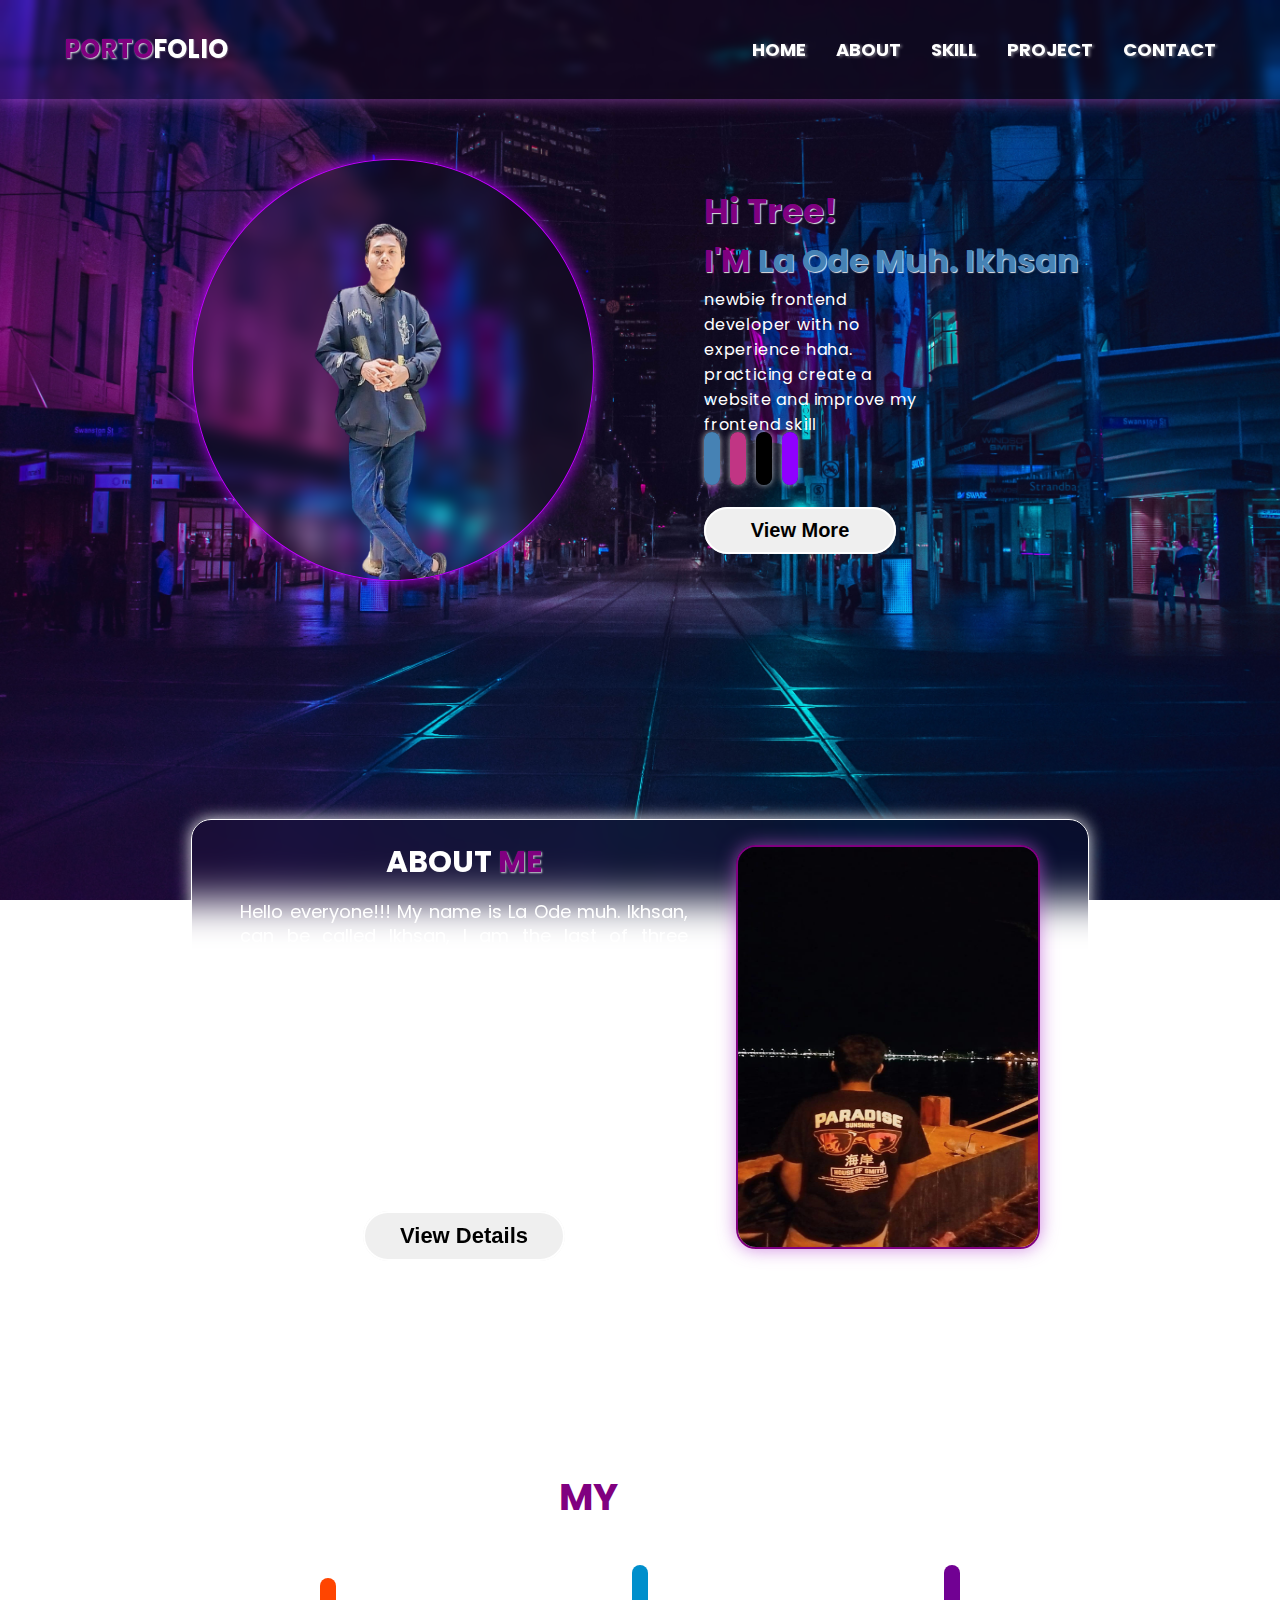
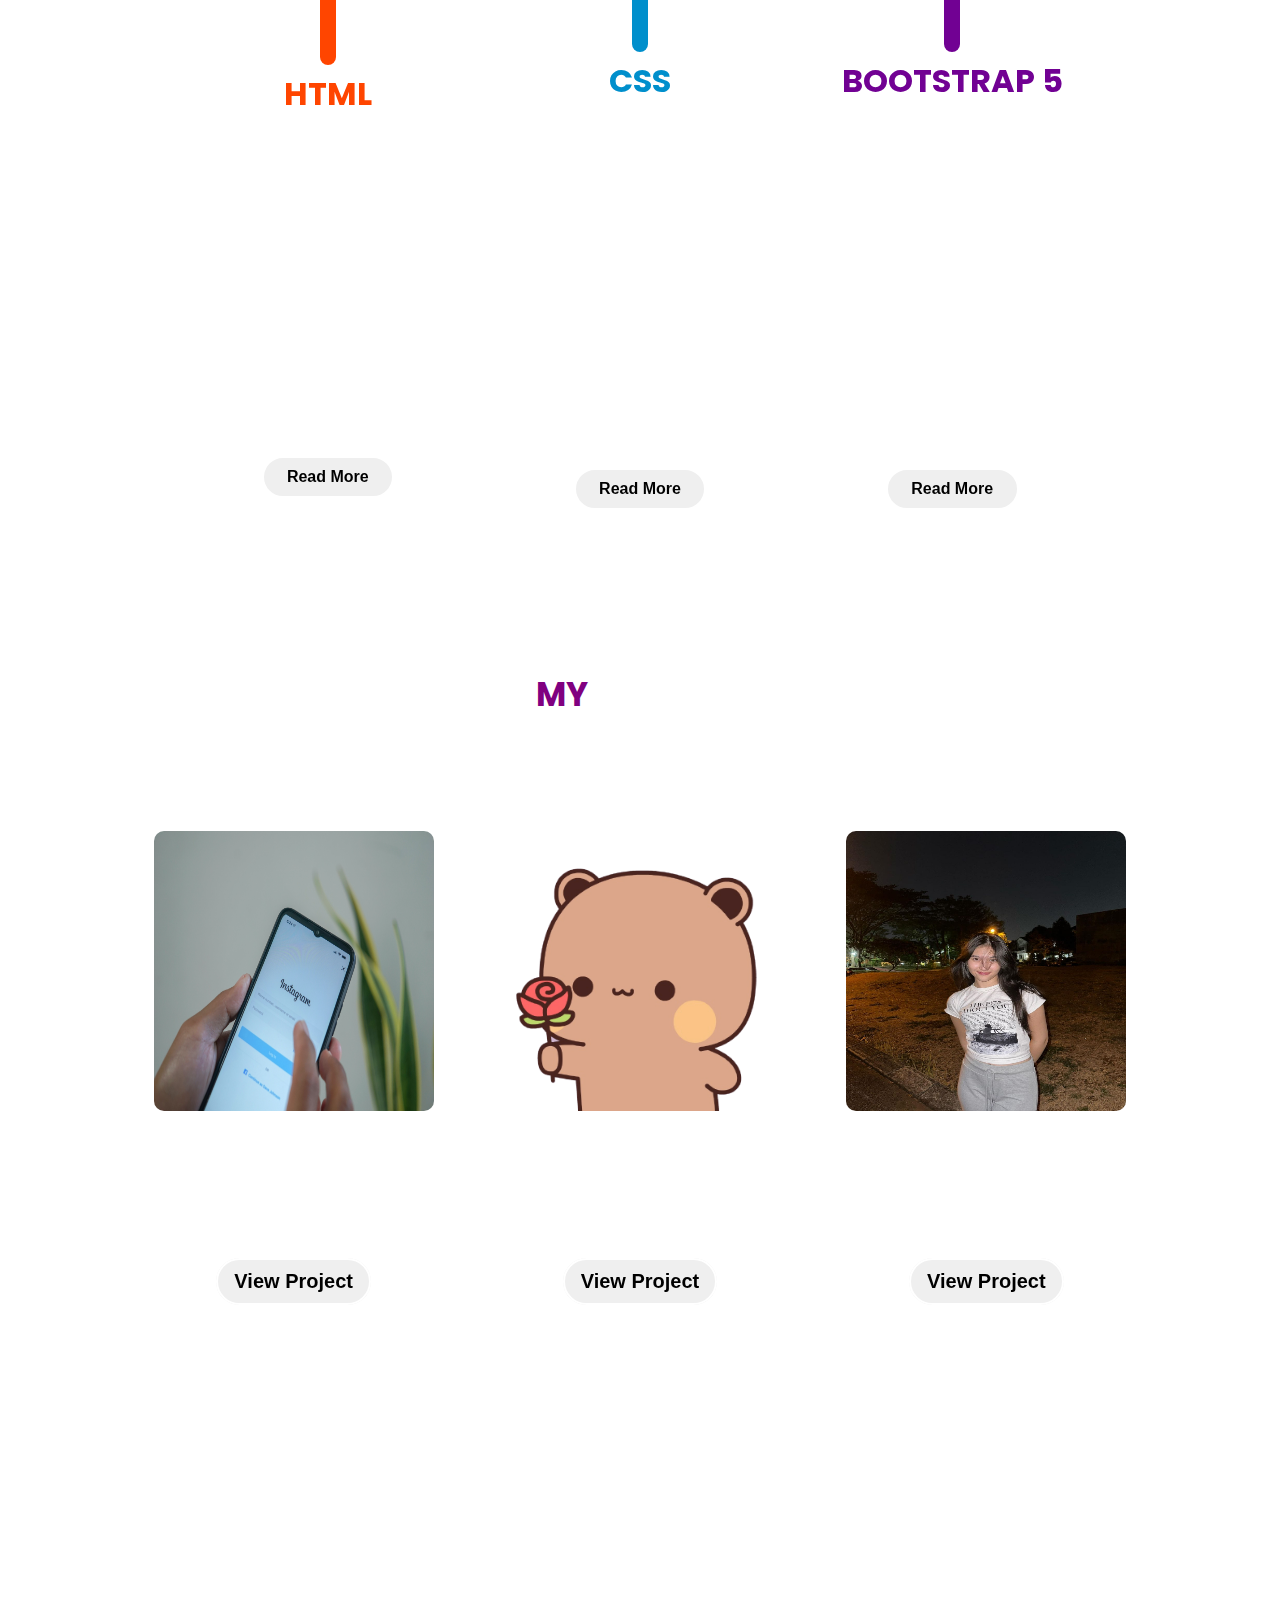
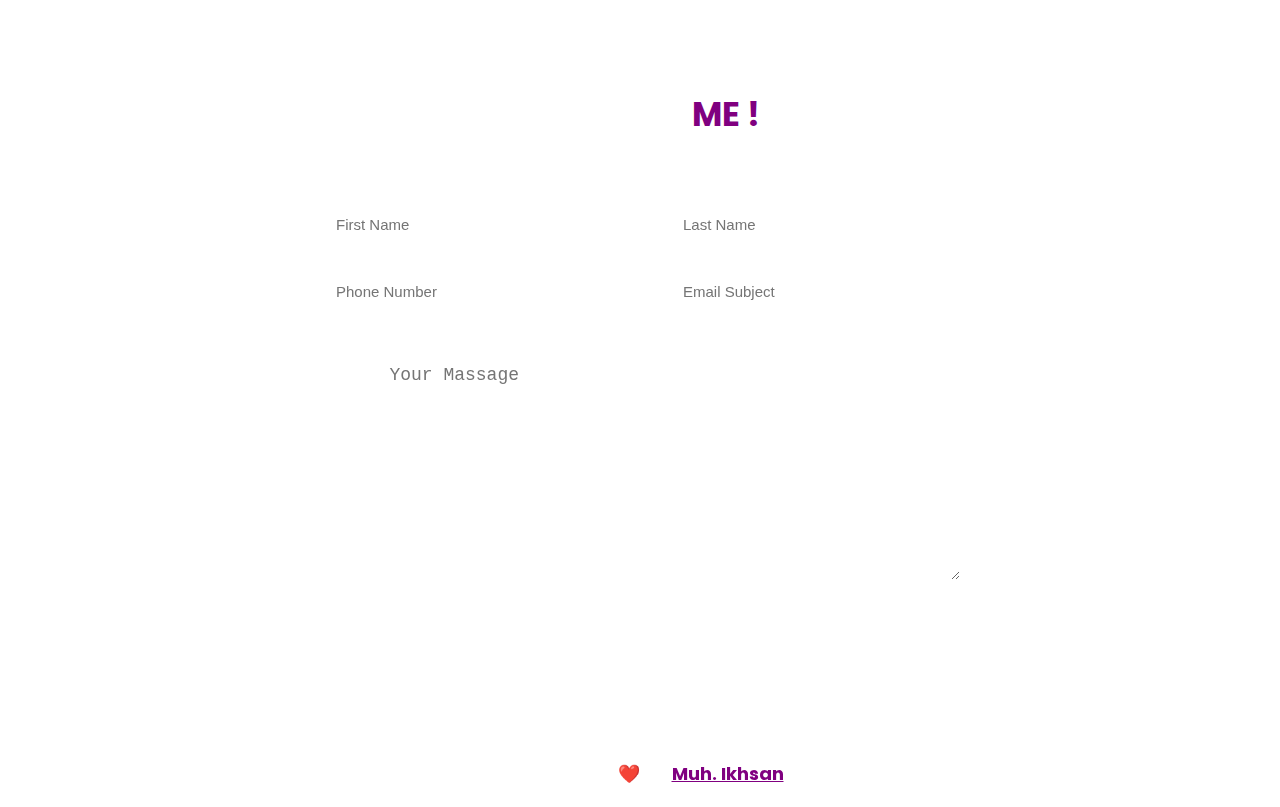
<file: index.html>
<!DOCTYPE html>
<html lang="en">

<head>
    <meta charset="UTF-8">
    <meta name="viewport" content="width=device-width, initial-scale=1.0">
    <title>MY PORTOFOLIO</title>

    <!-- MY CSS -->
    <link rel="stylesheet" href="css/style.css">

    <!-- LINK Font Awesome -->
    <link rel="stylesheet" href="https://cdnjs.cloudflare.com/ajax/libs/font-awesome/6.5.1/css/all.min.css"
        integrity="sha512-DTOQO9RWCH3ppGqcWaEA1BIZOC6xxalwEsw9c2QQeAIftl+Vegovlnee1c9QX4TctnWMn13TZye+giMm8e2LwA=="
        crossorigin="anonymous" referrerpolicy="no-referrer" />

    <!-- LINK GOOGLE FONT -->
    <link
        href="https://fonts.googleapis.com/css2?family=Archivo+Black&family=Bebas+Neue&family=Croissant+One&family=Montserrat:ital,wght@0,300;1,300&family=Oswald:wght@300&family=Pacifico&family=Poppins:wght@300;400;600&family=Preahvihear&family=Rowdies&family=Sacramento&display=swap"
        rel="stylesheet">
</head>

<body>
    <!-- NAVBAR START -->
    <nav>
        <div class="wrapper">
            <h1><span>PORTO</span>FOLIO</h1>

            <ul>
                <li><a href="#">HOME</a></li>
                <li><a href="#about">ABOUT</a></li>
                <li><a href="#skill">SKILL</a></li>
                <li><a href="#project">PROJECT</a></li>
                <li><a href="#contact">CONTACT</a></li>
            </ul>
        </div>
    </nav>

    <!-- HOME START -->
    <header class="home">
        <div class="satu">
            <div class="img-container">
                <img src="img/pp.png" alt="Ikhsan" class="img">
            </div>

            <div class="text">
                <h2>Hi Tree!</h2>
                <h1>I'M <span>La Ode Muh. Ikhsan</span></h1>
                <h3></h3>
                <p>newbie frontend developer with no experience haha. practicing create a website and improve my
                    frontend skill</p>

                <a href="https://www.linkedin.com/in/muh-ikhsan-508628298"><i
                        class="fa-brands fa-linkedin icons-1"></i></a>
                <a href="https://www.instagram.com/saanzx71"><i class="fa-brands fa-instagram icons-2"></i></a>
                <a href="https://www.tiktok.com/@limzxv"><i class="fa-brands fa-tiktok icons-3"></i></a>
                <a href="https://discord.gg/y6eWtBU8"><i class="fa-brands fa-discord icons-4"></i></a>

                <button type="submit"><a href="#about">View More</a></button>
            </div>
        </div>
    </header>

    <!-- ABOUT -->
    <div class="about" id="about">
        <div class="about-set">
            <div class="about-text">
                <h2>ABOUT <span>ME</span></h2>
                <p>Hello everyone!!! My name is La Ode muh. Ikhsan, can be called Ikhsan, I am the last of three
                    children, I was born in
                    Pomlaa on June 04, 2005, my elementary school SDN 1 Pomalaa, my junior high school SMPN 1 Pomalaa,
                    and my vocational
                    high school SMKN 2 Pomalaa, I graduated in 2023 which I am now continuing my education at Pasundan
                    University majoring
                    in Informatics Engineering, I hope to study at Pasundan University well and I can graduate on time,
                    Aamiin. My motto is
                    "Life is actually simple, but we make it difficult".</p>

                <div class="btn-about">
                    <button><a href="https://www.instagram.com/saanzx71">View Details</a></button>
                </div>
            </div>
            <div class="gambar">
                <img src="img/pp2.jpg" alt="ikhsan" class="im">
            </div>
        </div>
    </div>

    <!-- Skill -->
    <div class="skill" id="skill">
        <div class="skill-set">
            <div class="skill-text">
                <h2><span>MY</span> SKILL</h2>
            </div>

            <div class="skill-card">
                <div class="card-1">
                    <i class="fa-brands fa-html5 icons-html"></i>
                    <h1>HTML</h1>
                    <p>Lorem ipsum dolor sit amet consectetur adipisicing elit. Minima debitis porro doloremque id,
                        veniam dolor totam placeat, omnis recusandae dicta eos mollitia, cumque tenetur non? Quisquam
                        tempora enim maiores quidem cumque inventore voluptate repellat. Quaerat totam dolor, ad modi
                        amet a unde mollitia magni hic aliquid odio dolorum eos nesciunt?</p>
                    <button><a href="https://www.w3schools.com/html/">Read More</a></button>
                </div>

                <div class="card-2">
                    <i class="fa-brands fa-css3-alt icons-css"></i>
                    <h1>CSS</h1>
                    <p>Lorem ipsum dolor sit amet consectetur adipisicing
                        elit. Reiciendis ipsum itaque deserunt
                        incidunt qui ut ducimus libero corrupti nobis in
                        mollitia, autem accusamus a ipsa expedita
                        tempore quia dolorum? Totam, cum doloribus
                        perspiciatis et eveniet omnis magnam dolore
                        cupiditate fuga quam dignissimos culpa voluptate
                        molestias aspernatur quod, error quisquam
                        esse!
                    </p>
                    <button><a href="https://www.w3schools.com/Css/">Read More</a></button>
                </div>

                <div class="card-3">
                    <i class="fa-brands fa-bootstrap icons-bot"></i>
                    <h1>BOOTSTRAP 5</h1>
                    <p>Lorem ipsum dolor sit amet consectetur adipisicing
                        elit. Reiciendis ipsum itaque deserunt
                        incidunt qui ut ducimus libero corrupti nobis in
                        mollitia, autem accusamus a ipsa expedita
                        tempore quia dolorum? Totam, cum doloribus
                        perspiciatis et eveniet omnis magnam dolore
                        cupiditate fuga quam dignissimos culpa voluptate
                        molestias aspernatur quod, error quisquam
                        esse!
                    </p>
                    <button><a href="https://www.w3schools.com/bootstrap5/">Read More</a></button>
                </div>
            </div>
        </div>
    </div>

    <!-- project -->
    <div class="project" id="project">
        <div class="project-set">
            <div class="project-h2">
                <h2><span>MY</span> PROJECT</h2>
            </div>

            <div class="my-project">
                <div class="project-1">
                    <h2>LOGIN PAGE</h2>
                    <img src="img/foto project-1.jpg" alt="login page" class="tree">
                    <p>Lorem ipsum, dolor sit amet consectetur adipisicing elit. Vitae nulla quas aliquam quod nisi,
                        laborum repellat ipsum asperiores ab quis!</p>
                    <button><a href="my project/Login Page/index.html">View
                            Project</a></button>
                </div>

                <div class="project-1">
                    <h2>LINKTREE</h2>
                    <img src="img/linktree.gif" alt="Linktree" class="tree">
                    <p>Lorem ipsum, dolor sit amet consectetur
                        adipisicing elit. Vitae nulla quas aliquam
                        quod nisi, laborum repellat ipsum asperiores
                        ab quis!</p>
                    <button><a href="my project/linktre/index.html">View Project
                        </a></button>
                </div>

                <div class="project-1">
                    <h2>LIGHT BOX</h2>
                    <img src="img/project-3.jpg" alt="Light Box" class="tree">
                    <p>Lorem ipsum, dolor sit amet consectetur
                        adipisicing elit. Vitae nulla quas aliquam
                        quod nisi, laborum repellat ipsum
                        asperiores
                        ab quis!</p>
                    <button type="submit"><a href="my project/light box/index.html">View Project</a></button>
                </div>
            </div>
        </div>
    </div>

    <!-- contact -->
    <div class="contact" id="contact">
        <div class="contact-set">
            <div class="contact-h2">
                <h2>CONTACT <span>ME !</span></h2>
            </div>

            <div class="contact-input">
                <form action="">
                    <div class="contact-1">
                        <input type="text" placeholder="First Name">
                        <input type="text" placeholder="Last Name">
                    </div>

                    <div class="contact-1">
                        <input type="text" placeholder="Phone Number">
                        <input type="text" placeholder="Email Subject">
                    </div>

                    <div class="contact-2">
                        <textarea name="" id="" cols="30" rows="10" placeholder="Your Massage"></textarea>
                    </div>

                    <div class="contact-3">
                        <button type="submit">SUBMIT</button>
                    </div>
                </form>
            </div>
        </div>
    </div>

    <!-- footer -->
    <div class="footer">
        <p>Created with ❤️ by <a href="https://www.instagram.com/saanzx71">Muh. Ikhsan</a></p>
    </div>
</body>

</html>
</file>
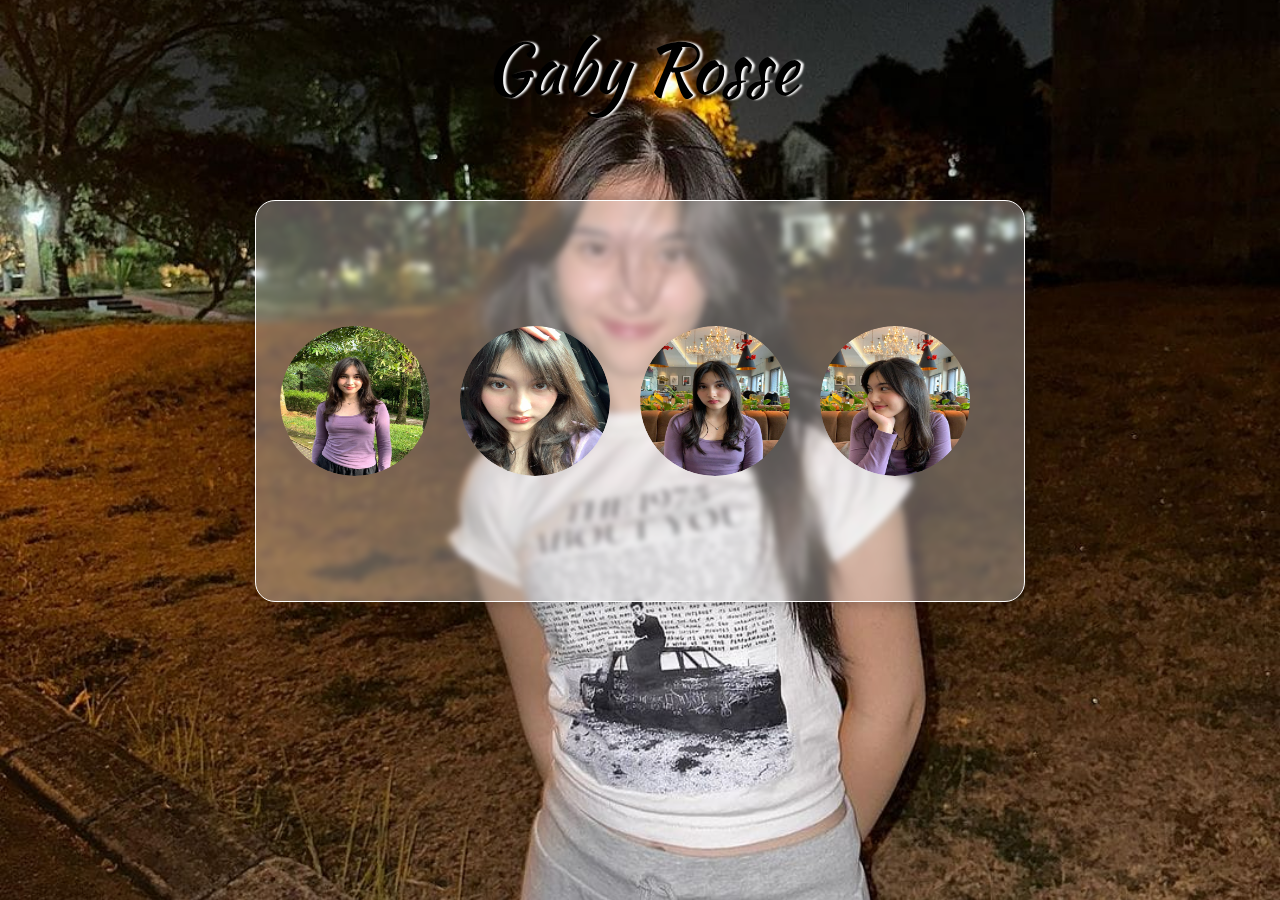
<file: my project/light box/index.html>
<!DOCTYPE html>
<html lang="en">
<head>
    <meta charset="UTF-8">
    <meta name="viewport" content="width=device-width, initial-scale=1.0">
    <title>My Gallery</title>
    <link rel="stylesheet" href="reset.css">
    <link rel="stylesheet" href="style.css">
</head>

<body>
    <!-- My favorite -->
    <h1>Gaby Rosse</h1>

    <div class="container">

        <ul class="foto">
            <li>
                <a href="#gambar-1">
                    <img src="ghaby3.jpg" alt="ghaby3" class="gr">
                    <span>Gaby Rosse</span>
                </a>

                <div class="overlay" id="gambar-1">
                    <a href="#" class="close">Close</a>
                    <a href="#gambar-4" class="prev">Prev</a>
                    <img src="ghaby3s.jpg" alt="ghaby3s">
                    <a href="#gambar-2" class="next">Next</a>
                </div>
            </li>
            

            <li>
                <a href="#gambar-2">
                    <img src="ghaby4.jpg" alt="ghaby4" class="gr">
                    <span>Gaby Rosse</span>
                </a>

                <div class="overlay" id="gambar-2">
                    <a href="#" class="close">Close</a>
                    <a href="#gambar-1" class="prev">Prev</a>
                    <img src="ghaby4s.jpg" alt="ghaby4s">
                    <a href="#gambar-3" class="next">Next</a>
                </div>
            </li>

            <li>
                <a href="#gambar-3">
                    <img src="ghaby5.jpg" alt="ghaby5" class="gr">
                    <span>Gaby Rosse</span>
                </a>

                <div class="overlay" id="gambar-3">
                    <a href="#" class="close">Close</a>
                    <a href="#gambar-2" class="prev">Prev</a>
                    <img src="ghaby5s.jpg" alt="ghaby5s">
                    <a href="#gambar-4" class="next">Next</a>
                </div>
            </li>

            <li>
                <a href="#gambar-4">
                    <img src="ghaby6.jpg" alt="ghaby6" class="gr">
                    <span>Ghaby Rosse</span>
                </a>

                <div class="overlay" id="gambar-4">
                    <a href="#" class="close">Close</a>
                    <a href="#gambar-3" class="prev">Prev</a>
                    <img src="ghaby6s.jpg" alt="ghaby6s">
                    <a href="#gambar-1" class="next">Next</a>
                </div>
            </li>

            <div class="clear"></div>
        </ul>
    </div>
</body>
</html>
</file>
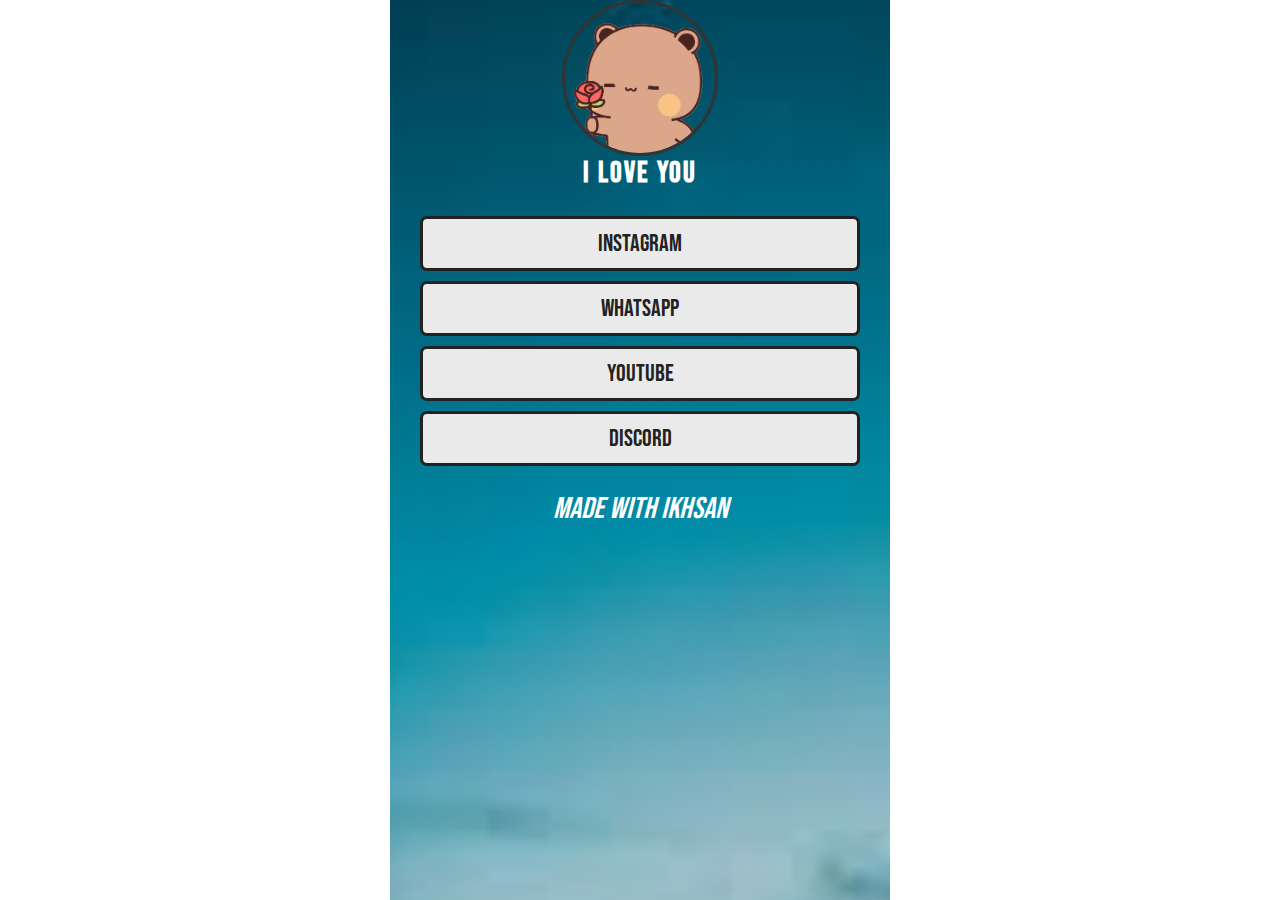
<file: my project/linktre/index.html>
<!DOCTYPE html>
<html lang="en">
<head>
    <meta charset="UTF-8">
    <meta name="viewport" content="width=device-width, initial-scale=1.0">
    <link rel="stylesheet" href="style.css">
    <link rel="preconnect" href="https://fonts.googleapis.com">
    <link rel="preconnect" href="https://fonts.gstatic.com" crossorigin>
    <link href="https://fonts.googleapis.com/css2?family=Bebas+Neue&display=swap" rel="stylesheet">
    <link
    rel="stylesheet"
    href="https://cdnjs.cloudflare.com/ajax/libs/animate.css/4.1.1/animate.min.css"
    />
    <title>Linktree</title>
</head>

<body>
    <div class="container animate__animated animate__zoomIn">
        <!-- profile picture -->
        <div class="profil">
            <img src="linktree.gif" alt="error image" class="animate__animated animate__pulse animate__infinite"/>
            <p class="animate__animated animate__fadeInDownBig">I LOVE YOU</p>
    </div>

        <!-- link tree button -->
        <div class="link">
            <a href="https://instagram.com/saanzx71" target="_blank" class="animate__animated animate__bounceInLeft">INSTAGRAM</a>
            <a href="https://whatsapp.com/" target="_blank" class="animate__animated animate__bounceInLeft animate__delay-1s">WHATSAPP</a>
            <a href="https://youtube.com/" target="_blank" class="animate__animated animate__bounceInLeft animate__delay-2s">YOUTUBE</a>
            <a href="https://discord.com/" target="_blank" class="animate__animated animate__bounceInLeft animate__delay-3s">DISCORD</a> 
        </div>
        
        <!-- footer -->
        <div class=" footer animate__animated animate__bounceInUp animate__delay-4s">
            <i>made with ikhsan</i>
        </div>
    </div>
</body>
</html>
</file>
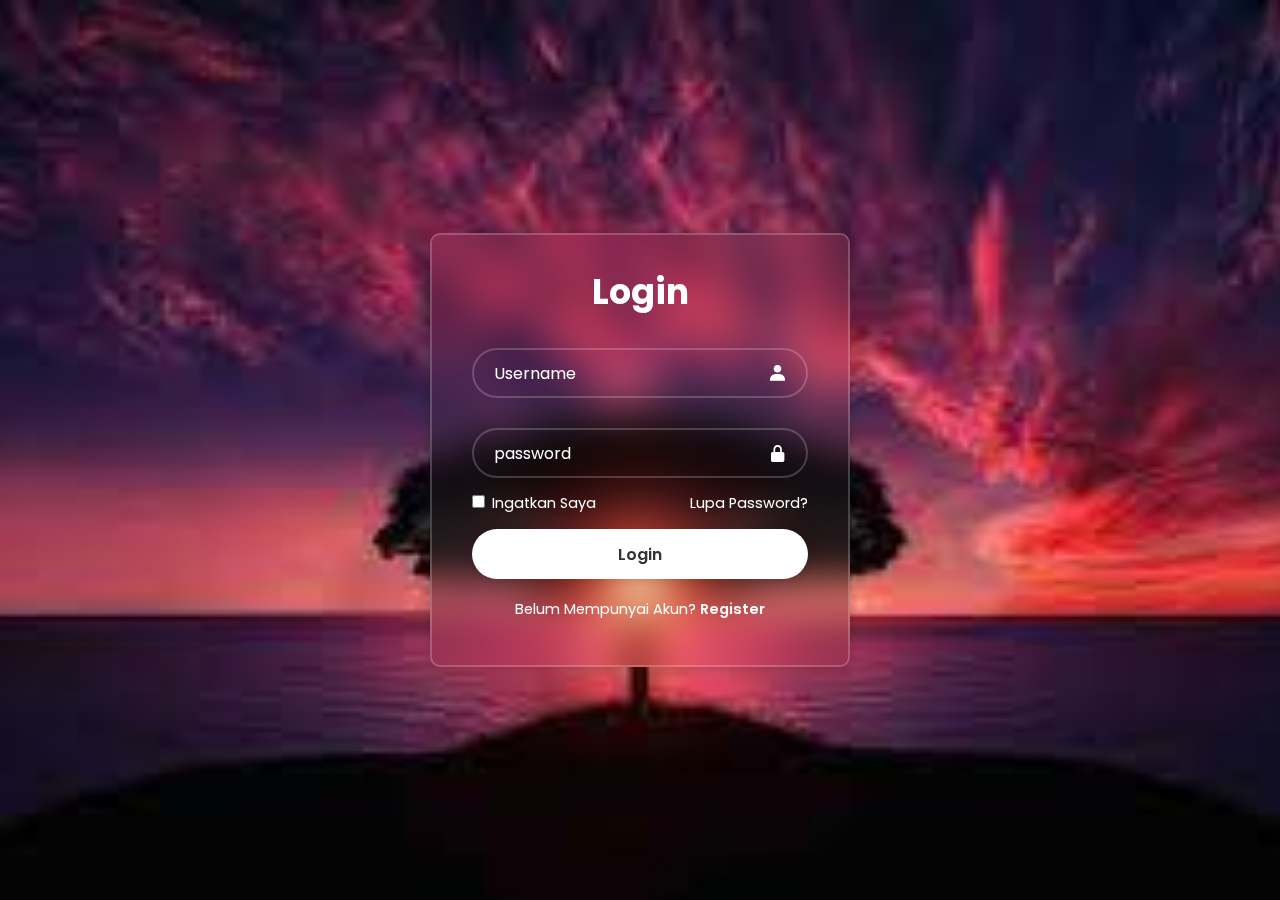
<file: my project/Login Page/index.html>
<!DOCTYPE html>
<html lang="en">
<head>
    <meta charset="UTF-8">
    <meta name="viewport" content="width=device-width, initial-scale=1.0">
    <title>Login Page</title>
    <link rel="stylesheet" href="style.css">
    <link href='https://unpkg.com/boxicons@2.1.4/css/boxicons.min.css' rel='stylesheet'>
</head>

<body>
    <div class="wrapper">
        <form action="">
            <h1>Login</h1>
            <div class="input-box">
                <input type="text" placeholder="Username" required>
                <i class='bx bxs-user'></i>
            </div>
            <div class="input-box">
                <input type="password" placeholder="password" required>
                <i class='bx bxs-lock-alt'></i>
            </div>

            <div class="ingatkan-saya">
                <label>
                    <input type="checkbox"> Ingatkan Saya 
                </label>
                <a href="#"> Lupa Password? </a>
            </div>

            <div class="btn">
                <button type="submit"> Login </button>
            </div>
            
            <div class="register-link">
                <p> Belum Mempunyai Akun? <a href="#"> Register </a></p>
            </div>
        </form>
    </div>
    
</body>
</html>
</file>
<file: css/style.css>
* {
  padding: 0;
  margin: 0;
  scroll-behavior: smooth;
}

body {
  font-family: sans-serif;
  color: #fff;
  height: 100vh;
  background-image: url(../img/bg2.jpg);
  background-size: cover;
  background-position: center;
  background-attachment: fixed;
  font-family: "Poppins", sans-serif;
}

/* NAVBAR */
nav {
  display: flex;
  justify-content: center;
  padding: 30px 0;
  align-items: center;
  position: fixed;
  width: 100%;
  box-shadow: 0 0 16px 0 rgba(186, 85, 211, 0.7);
  backdrop-filter: blur(4px);
  z-index: 9999;
  top: 0;
  left: 0;
}

.wrapper {
  display: flex;
  justify-content: space-between;
  width: 90%;
  align-items: center;
}

.wrapper h1 {
  font-size: 1.6rem;
  color: #fff;
  text-decoration: none;
  text-shadow: 1px 1px 1px rgba(255, 255, 255, 0.2);
}

.wrapper span {
  color: purple;
  text-shadow: 1px 1px 2px rgba(255, 255, 255, 0.9);
}

nav ul {
  display: flex;
  list-style: none;
  justify-content: space-between;
  gap: 30px;
}

nav ul li a {
  color: white;
  text-decoration: none;
  font-size: 18px;
  font-weight: 700;
  text-shadow: 2px 1px 3px rgba(255, 255, 255, 0.4);
}

nav ul li a:hover {
  font-style: italic;
  text-decoration: underline;
  color: purple;
  text-shadow: 1px 1px 2px rgba(255, 255, 255, 0.6);
}

/* HOME START */
.home {
  height: 600px;
  padding: 70px 0 0;
  display: flex;
  justify-content: space-around;
  align-items: center;
  width: 100%;
}

.satu {
  width: 70%;
  display: flex;
  align-items: center;
  gap: 110px;
}

.img-container {
  backdrop-filter: blur(8px);
  border-radius: 50%;
  width: 400px;
  height: 420px;
  border: 1px solid #bf00ff;
  box-shadow: 0 0 16px 0 rgb(191, 0, 255, 0.9);
}

.img {
  width: 400px;
  height: 420px;
  border-radius: 50%;
}

.text h2 {
  color: purple;
  font-weight: 700;
  font-size: 34px;
  text-shadow: 1px 1px 1px rgba(255, 255, 255, 0.9);
}

.text h1 {
  color: purple;
  text-shadow: 1px 1px 1px rgba(255, 255, 255, 0.9);
  font-size: 32px;
}

.text h1 span {
  color: #4682b4;
  font-size: 32px;
  text-shadow: 1px 1px 1px rgba(255, 255, 255, 0.9);
}

.text h3 {
  font-size: 23px;
}

.text p {
  font-size: 16px;
  width: 61%;
  padding: 2px 0;
  text-shadow: none;
  letter-spacing: 0.8px;
}

.icons-1,
.icons-2,
.icons-3,
.icons-4 {
  margin-top: 15px;
  margin-right: 10px;
  color: white;
  font-size: 27px;
  padding: 8px;
  border-radius: 10px;
  box-shadow: 0 0 6px 0 rgba(255, 255, 255, 0.7);
  transition: 0.8;
}

.icons-1:hover,
.icons-2:hover,
.icons-3:hover,
.icons-4:hover {
  transform: scale(1.2);
}

.icons-1 {
  background-color: #4682b4;
}

.icons-2 {
  background-color: rgb(193, 53, 132);
}

.icons-3 {
  background-color: black;
}

.icons-4 {
  background-color: #8f00ff;
}

.text button {
  border-radius: 50px;
  border: none;
  display: flex;
  justify-content: center;
  align-items: center;
  width: 50%;
  margin-top: 28px;
}

.text button:hover {
  background-color: transparent;
}

.text button a {
  padding: 10px;
  text-decoration: none;
  color: black;
  width: 100%;
  font-size: 20px;
  font-weight: 600;
  border: 2px solid white;
  border-radius: 50px;
}

.text button a:hover {
  color: white;
}

.text h3:before {
  content: "";
  animation: gerak infinite 8s ease;
  color: #4682b4;
  text-shadow: 1px 1px 1px rgba(255, 255, 255, 0.9);
}

/* animasi home */
@keyframes gerak {
  0% {
    content: "NEWBIE";
  }
  50% {
    content: "WEB DEVELOPMENT";
  }
  100% {
    content: "CONTEN CREATOR";
  }
}

/* about */
.about {
  display: flex;
  justify-content: center;
  align-items: center;
  height: 600px;
  padding: 80px 0 0;
}

.about-set {
  display: flex;
  justify-content: space-evenly;
  align-items: center;
  width: 70%;
  border: 1px solid white;
  backdrop-filter: blur(20px);
  box-shadow: 0 0 16px 0 rgba(255, 255, 255, 0.9);
  border-radius: 20px;
  padding: 15px 0;
}

.about-set .about-text {
  text-align: center;
  width: 50%;
}

.about-text h2 {
  padding-bottom: 15px;
  font-size: 30px;
}

.about-text span {
  color: purple;
  text-shadow: 1px 1px 2px rgba(255, 255, 255, 0.8);
}

.about-text p {
  text-align: justify;
  margin-bottom: 30px;
  line-height: 1.3;
  font-size: 18px;
}

.about-text p span {
  color: red;
  font-size: 20px;
  text-shadow: none;
}

.about-text button {
  border-radius: 50px;
  border: none;
  display: flex;
  justify-content: center;
  width: 45%;
  margin: 0 auto;
}

.about-text button:hover {
  background-color: transparent;
}

.about-text a {
  padding: 10px;
  text-decoration: none;
  color: black;
  width: 100%;
  font-size: 22px;
  font-weight: 600;
  border: 2px solid white;
  border-radius: 50px;
}

.about-text a:hover {
  color: white;
  border-radius: 50px;
}

.gambar {
  padding: 10px 0;
}

.gambar img {
  border-radius: 20px;
  border: 2px solid purple;
  box-shadow: 0 0 18px 0 rgba(186, 85, 211, 0.7);
}

.im {
  width: 300px;
  height: 400px;
}

/* skill */
.skill {
  display: flex;
  justify-content: space-around;
  align-items: center;
  height: 300px;
  padding: 300px 0 170px;
}

.skill-set {
  width: 90%;
}

.skill-text {
  text-align: center;
  display: flex;
  justify-content: center;
  align-items: center;
  font-size: 25px;
  padding-bottom: 25px;
}

.skill-set span {
  color: purple;
  text-shadow: 1px 1px 2px rgba(255, 255, 255, 0.5);
}

.skill-card {
  display: flex;
  justify-content: space-around;
  align-items: center;
  gap: 15px;
  width: 80%;
  margin: 0 auto;
}

.card-1,
.card-2,
.card-3 {
  border-radius: 10px;
  border: 1px solid white;
  backdrop-filter: blur(20px);
  justify-content: center;
  text-align: center;
  width: 50%;
  padding: 20px 15px;
}

.icons-bot,
.icons-html,
.icons-css {
  font-size: 50px;
  margin-bottom: 10px;
  padding: 8px;
  border-radius: 10px;
  transition: 0.8;
}

.icons-bot:hover,
.icons-html:hover,
.icons-css:hover {
  transform: scale(1.2);
}

.icons-html {
  color: #fffaf0;
  background-color: orangered;
  width: 50px;
}

.icons-css {
  color: #fffaf0;
  background-color: #008fcc;
  width: 50px;
}

.icons-bot {
  color: #fffaf0;
  background-color: #710193;
}

.skill-card p {
  text-align: justify;
  padding: 10px 0 18px;
}

.card-1 h1 {
  margin: 10px 0;
  color: orangered;
  text-shadow: 1px 1px 1px rgba(255, 255, 255, 0.8);
}

.card-2 h1 {
  margin: 10px 0;
  color: #008fcc;
  text-shadow: 1px 1px 1px rgba(255, 255, 255, 0.8);
}

.card-3 h1 {
  margin: 10px 0;
  color: #710193;
  text-shadow: 1px 1px 1px rgba(255, 255, 255, 0.8);
}

.skill-card button {
  border-radius: 50px;
  display: flex;
  justify-content: center;
  width: 50%;
  margin: 0 auto;
  border: 2px solid white;
}

.skill-card a {
  padding: 10px;
  text-decoration: none;
  color: black;
  width: 100%;
  font-size: 16px;
  font-weight: 600;
}

.card-1 a:hover {
  background-color: orangered;
  color: white;
  border-radius: 50px;
}

.card-2 a:hover {
  background-color: #008fcc;
  color: white;
  border-radius: 50px;
}

.card-3 a:hover {
  background-color: #710193;
  color: white;
  border-radius: 50px;
}

/* project */
.project {
  height: 600px;
  padding: 220px 0;
  display: flex;
  justify-content: center;
  align-items: center;
}

.project-set {
  width: 80%;
  padding-bottom: 80px;
}

.project-h2 {
  font-size: 22px;
  text-align: center;
  margin-bottom: 40px;
}

.project-h2 span {
  color: purple;
  text-shadow: 1px 1px 1px rgba(255, 255, 255, 0.6);
}

.my-project {
  display: flex;
  justify-content: space-around;
  align-items: center;
  gap: 15px;
}

.project-1 {
  border: 1px solid white;
  backdrop-filter: blur(20px);
  text-align: center;
  padding: 20px 10px 25px;
  border-radius: 15px;
}

.project-1 h2,
.project-1 img {
  margin-bottom: 15px;
}

.project-1 p {
  margin-bottom: 25px;
}

.project-1 button {
  border-radius: 50px;
  display: flex;
  justify-content: center;
  align-items: center;
  width: 50%;
  margin: 0 auto;
  border: none;
}

.project-1 button:hover {
  background-color: transparent;
}

.project-1 a {
  color: black;
  text-decoration: none;
  border-radius: 50px;
  padding: 10px;
  font-size: 20px;
  font-weight: 600;
  width: 100%;
  border: 2px solid white;
}

.project-1 a:hover {
  color: white;
  font-size: 18px;
  padding: 11px 0;
  align-items: center;
}

.tree {
  width: 280px;
  height: 280px;
  border-radius: 10px;
}

/* contact */
.contact {
  height: 500px;
  display: flex;
  justify-content: center;
  padding-top: 130px;
  padding-bottom: 120px;
}

.contact-set {
  width: 50%;
}

.contact-h2 {
  font-size: 22px;
  padding-bottom: 60px;
  text-align: center;
}

.contact-h2 span {
  color: purple;
  text-shadow: 1px 1px 1px rgba(255, 255, 255, 0.6);
}

.contact-input {
  display: flex;
  justify-content: space-around;
  align-items: center;
  margin: auto;
}

.contact-input input {
  margin-right: 15px;
  border-radius: 30px;
  border: none;
  padding: 15px;
  width: 300px;
  backdrop-filter: blur(15px);
  background-color: transparent;
  border: 1px solid white;
  font-size: 15px;
  text-shadow: 1px 1px 1px rgba(255, 255, 255, 0.4);
  color: white;
}

.contact-1 {
  display: flex;
  justify-content: space-around;
  align-items: center;
  margin-bottom: 18px;
}

.contact-2 {
  display: flex;
  justify-content: center;
  align-items: center;
  margin-bottom: 15px;
}

.contact-2 textarea {
  width: 80%;
  background-color: transparent;
  backdrop-filter: blur(20px);
  color: white;
}

.contact-3 {
  display: flex;
  justify-content: center;
  align-items: center;
}

.contact-3 button {
  font-size: 20px;
  font-weight: 600;
  padding: 10px;
  border-radius: 50px;
  width: 50%;
  border: 1px solid white;
  color: white;
  background-color: transparent;
  backdrop-filter: blur(10px);
}

.contact-3 button:hover {
  border: 2px solid white;
  font-weight: 100;
  font-size: 18px;
}

.contact-2 textarea {
  background-color: transparent;
  border-radius: 20px;
  margin-top: 15px;
  border: 1px solid white;
  backdrop-filter: blur(15px);
  font-size: 18px;
  text-shadow: 1px 1px 1px rgba(255, 255, 255, 0.4);
  padding: 15px;
  color: white;
}

/* footer */
.footer {
  box-shadow: 0 0 20px 0 rgba(255, 255, 255, 0.9);
  text-align: center;
  padding: 20px;
  backdrop-filter: blur(8px);
  margin-top: 30px;
}

.footer p {
  font-size: 18px;
}

.footer a {
  color: purple;
  text-shadow: 1px 1px 1px rgba(255, 255, 255, 0.6);
  font-weight: bold;
}
</file>
<file: my project/light box/style.css>
/* Font */
@font-face {
    font-family: 'Kaushan Script';
    src: url('KaushanScript-Regular.otf') format('opentype');
}

/* Style Utama */
body {
    font: 18px/36px 'Kaushan Script', 'Arial Narrow', arial, sans-serif;
    background-image: url(bgb.jpg);
    background-size: cover;
    background-position: center;
}

h1 {
    height: 100px;
    margin-top: 300px;
    font-size: 70px;
    margin: 50px 0;
    text-align: center;
    text-shadow: 3px 0 2px white;
}

.container {
    height: 400px;
    width: 60%;
    margin: auto;
    border-radius: 20px;
    display: flex;
    justify-content: space-around;
    align-items: center;
    border: 1px solid white;
    backdrop-filter: blur(3px);
    background: rgba(255,255,255,.3);
    box-shadow: 0 0 16px 0 rgba(0,0,0,.3);
    margin-bottom: 30px;
}

.foto li {
    width: 150px;
    height: 150px;
    overflow: hidden;
    float: left;
    margin-right: 30px;
    position: relative;
    border-radius: 50%;
    display: flex;
    justify-content: space-around;
}

.foto .gr {
    border-radius: 50%;
}

.foto li span {
    border-radius: 50%;
    display: block;
    width: 150px;
    height: 150px;
    background-color: rgba(200,200,200,.3);
    position: absolute;
    top: 0;
    text-align: center;
    line-height: 150px;
    color: #333;
    text-shadow: 1px 1px 1px #ddd;
    opacity: 0;
    transform: scale(0) rotate(0);
    transition: .3s;
}

.foto li a:hover span {
    opacity: 1;
    transform: scale(1) rotate(360deg);
}

.clear {
    clear: both;
}

.gr {
    height: 150px;
    width: 150px;
}


/* overlay */
.overlay {
    width: 0;
    height: 0;
    overflow: hidden;
    position: fixed;
    top: 0;
    left: 0;
    background: rgba(0,0,0,0);
    z-index: 9999;
    transition: .3s;
    padding: 100px 0;
    text-align: center;
}

.overlay:target {
    width: auto;
    height: auto;
    bottom: 0;
    right: 0;
    background: rgba(0,0,0,.7);
}

.overlay img {
    max-height: 100%;
    box-shadow: 3px 2px 7px rgba(255,255,255,.5);
} 

.overlay .close {
    position: absolute;
    top: 50px;
    left: 50%;
    margin-left: -29px;
    color: white;
    text-decoration: none;
    background-color: black;
    border: 1px solid white;
    line-height: 15px;
    padding: 7px;
    opacity: 0;
}

.overlay:target img {
    animation: fadeAjah 2s;
}

.overlay:target .close {
    animation: slideDownFade .5s .5s forwards;
}

.overlay:target .next,
.overlay:target .prev {
    animation: fadeAjah .5s .5s forwards;
}


/* Navigasi */
.next, .prev {
    width: 57px;
    height: 93px;
    background-image: url(Next.png);
    position: absolute;
    text-indent: -9999px;
    top: 40%;
    margin-left: 40px;
    opacity: 0;
}

.prev {
    background-image: url(Prev.png);
    margin-left: -100px;
}


/* animasi */
@keyframes fadeAjah{
    0% {
        opacity: 0;
    }

    100% {
        opacity: 1;
    }
}

@keyframes zoomDanFade {
    0% {
        transform: scale(0);
        opacity: 0;
    }

    100% {
        transform: scale(1);
        opacity: 1;
    }
}

@keyframes slideDownFade {
    0% {
        opacity: 0;
        margin-top: -20px;
    }

    100% {
        opacity: 1;
        margin-top: 0;
    }
}
</file>
<file: my project/linktre/style.css>
* {
    margin: 0;
    padding: 0;
}

body {
    font-family: 'Bebas Neue', sans-serif;
}

.container {
    max-width: 500px;
    margin: 0 auto;
    height: 100vh;
    background-image: url("ae.jpg");
    background-position: center;
    background-size: cover;
    background-attachment: fixed;
}

.profil {
    display: flex;
    flex-direction: column;
    justify-content: center;
    align-items: center;
}

.profil>img {
    width: 150px;
    height: 150px;
    border: 3px solid #333;
    border-radius: 100%;
}

.profil>p {
    font-size: 1.8em;
    font-weight: 900;
    letter-spacing: 2px;
    color: #fff;
    text-transform: capitalize;
    text-align: center;

}

.link {
    display: flex;
    justify-content: center;
    flex-direction: column;
    padding:20px;
}

.link>a {
    text-decoration: none;
    color: #222;
    font-size: 24px;
    text-align: center;
    border: 3px solid #222;
    background-color: #eaeaea;
    border-radius: 7px;
    margin: 5px 10px;
    padding: 10px;
    text-transform: uppercase;
    font-weight: 500;
}

.link> a:hover {
    background-color: orange;
}

.footer {
    text-align: center;
}

.footer>i {
    color: white;
    font-size: 30px;
}
</file>
<file: my project/Login Page/style.css>
@import url('https://fonts.googleapis.com/css2?family=Bebas+Neue&family=Poppins&display=swap');

* {
    margin: 0;
    padding: 0;
    box-sizing: border-box;
    font-family: "poppins", sans-serif;
}

body {
    display: flex;
    justify-content: center;
    align-items: center;
    min-height: 100vh;
    background: url(img.jpg) no-repeat;
    background-size: cover;
    background-position: center;
}
.wrapper {
    width: 420px;
    background: transparent;
    border: 2px solid rgba(255, 255, 255, .2);
    backdrop-filter: blur(20px);
    box-shadow: 0 0 10px rgba(0, 0, 0, .2);
    color: white;
    border-radius: 10px;
    padding: 30px 40px;
}

.wrapper h1 {
    font-size: 35px;
    text-align: center;
}

.wrapper .input-box {
    position: relative;
    width: 100%;
    height: 50px;
    margin: 30px 0 ;
}

.input-box input {
    width: 100%;
    height: 100%;
    background: transparent;
    border: none;
    outline: none;
    border: 2px solid rgba(255, 255, 255, .2);
    border-radius: 40px;
    font-size: 16px;
    color: white;
    padding: 20px 45px 20px 20px;
}

.input-box input::placeholder {
    color: #fff;
}

.input-box i {
    position: absolute;
    right: 20px;
    top: 50%;
    transform: translateY(-50%);
    font-size: 20px;
}

.wrapper .ingatkan-saya {
    display: flex;
    justify-content: space-between;
    font-size: 14.5px;
    margin: -15px 0 15px;
}
.ingatkan-saya label input {
    accent-color: #fff;
    margin-right: 3px;
}

.ingatkan-saya a {
    color: #fff;
    text-decoration: none;
}

.ingatkan-saya a:hover {
    text-decoration: underline;
}

.btn button {
    width: 100%;
    height: 50px;
    font-size: 16px;
    background: #fff;
    border: none;
    outline: none;
    border-radius: 40px;
    box-shadow: 0 0 10px rgba(0, 0, 0, .1);
    cursor: pointer;
    color: #333;
    font-weight: 600;
}

.wrapper .register-link {
    font-size: 14.5px;
    text-align: center;
    margin: 20px 0 15px;
}

.register-link p a {
    color: white;
    text-decoration: none;
    font-weight: 600;
}
.register-link p a:hover {
    text-decoration: underline;
}
</file>
